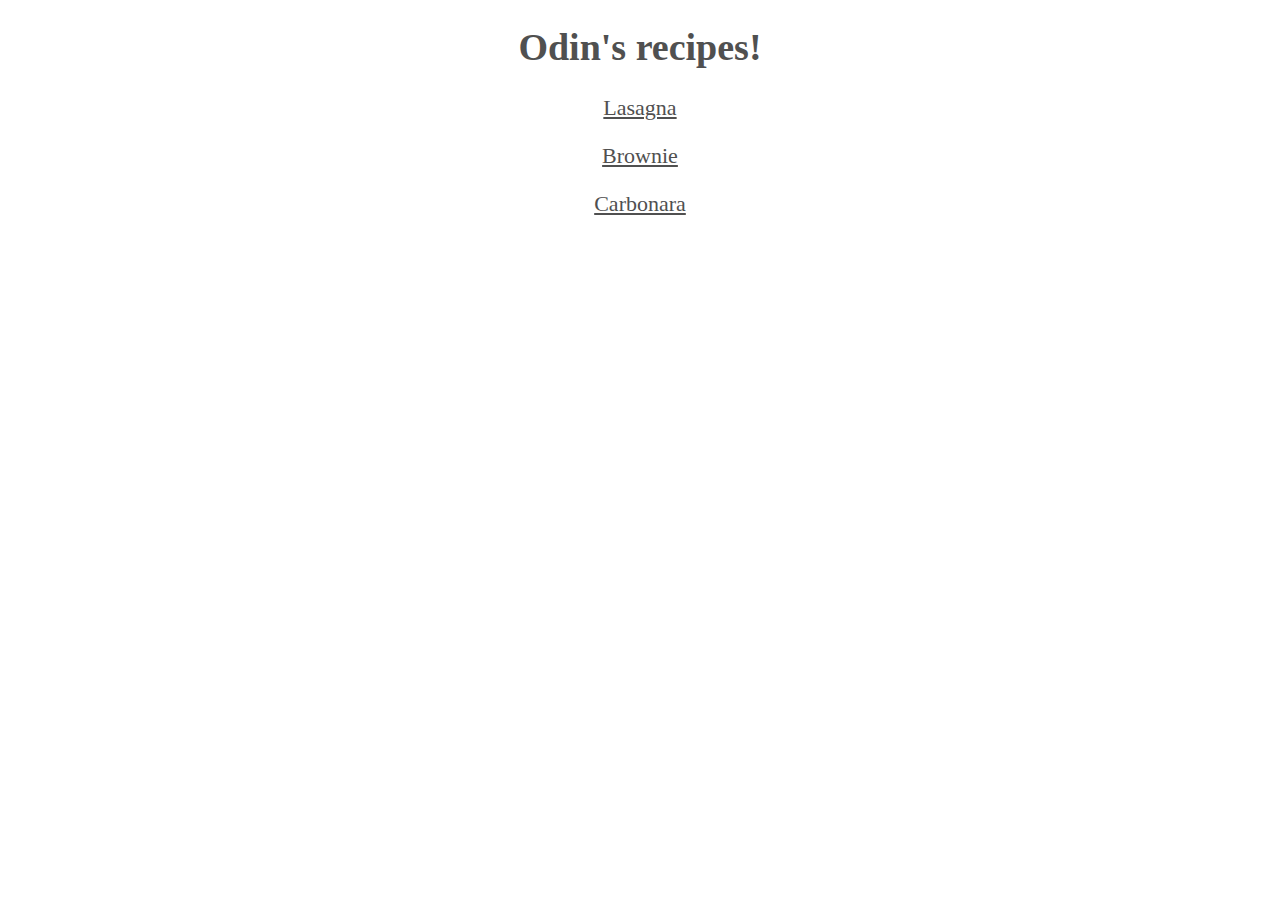
<file: index.html>
<!DOCTYPE html>

<html lang="en">
  <head>
    <title>Odin's Recipes!</title>
    <meta charset="utf-8"/>
    <link rel="stylesheet" href="style.css" />
  </head>

  <body>
    <h1>Odin's recipes!</h1>

    <p><a href="recipes/lasagna.html">Lasagna</a></p>
    <p><a href="recipes/brownie.html">Brownie</a></p>
    <p><a href="recipes/carbonara.html">Carbonara</a></p>
  </body>
</html>
</file>
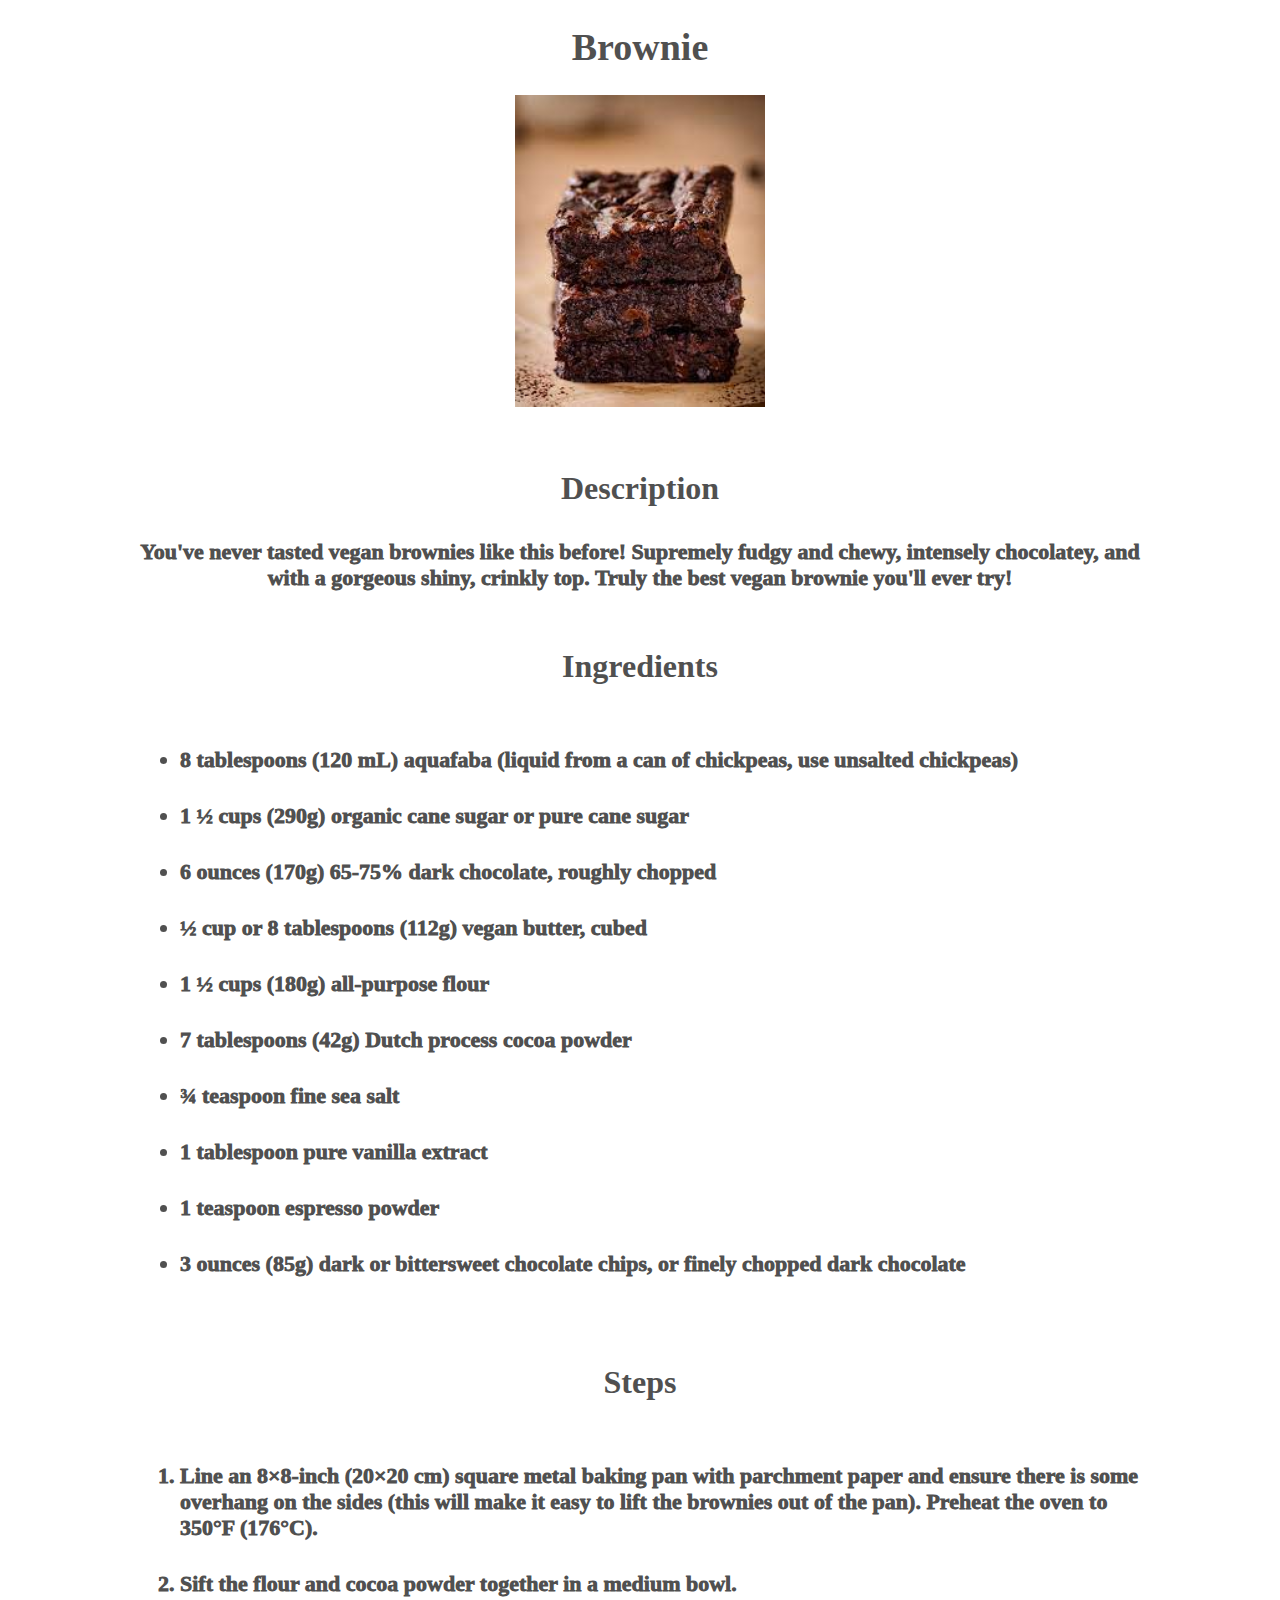
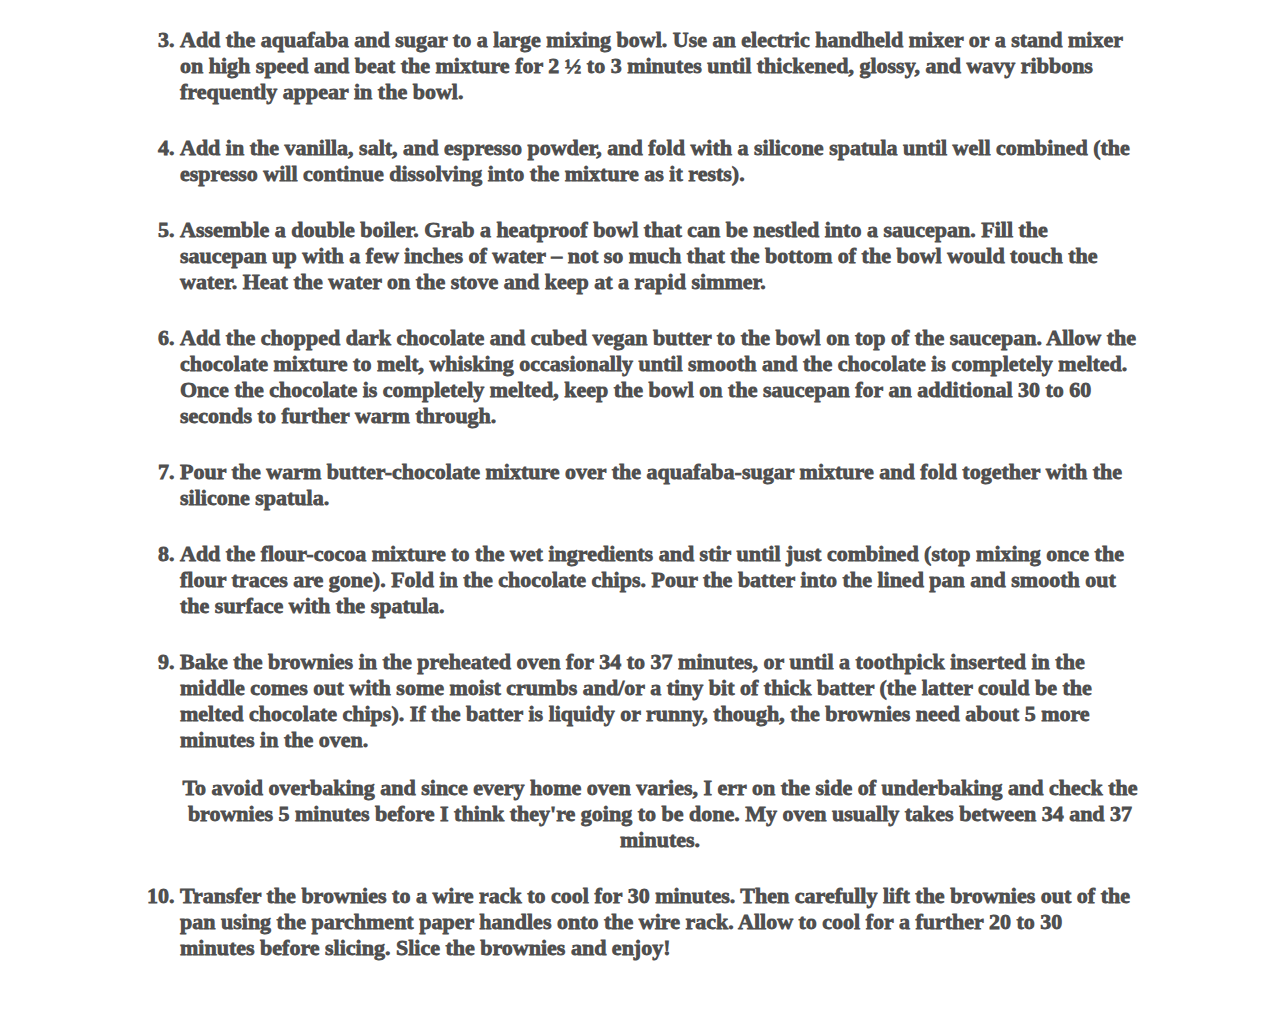
<file: recipes/brownie.html>
<!DOCTYPE html>

<html lang="en">
  <head>
    <title>Brownie</title>
    <meta charset="utf-8"/>
    <link rel="stylesheet" href="../style.css" />
  </head>

  <body>
    <h1>Brownie</h1>
    <img src="../images/brownie.jpg">

    <div class="title">
      <h3>Description</h3>

      <div class="text">You've never tasted vegan brownies like this before! Supremely fudgy and chewy, intensely chocolatey, and with a gorgeous shiny, crinkly top. Truly the best vegan brownie you'll ever try! </div>
    </div>

    <div class="title">
      <h3>Ingredients</h3>

      <div class="ulist">
        <ul>
          <li>8 tablespoons (120 mL) aquafaba (liquid from a can of chickpeas, use unsalted chickpeas)</li>
          <li>1 ½ cups (290g) organic cane sugar or pure cane sugar</li>
          <li>6 ounces (170g) 65-75% dark chocolate, roughly chopped</li>
          <li>½ cup or 8 tablespoons (112g) vegan butter, cubed</li>
          <li>1 ½ cups (180g) all-purpose flour</li>
          <li>7 tablespoons (42g) Dutch process cocoa powder</li>
          <li>¾ teaspoon fine sea salt</li>
          <li>1 tablespoon pure vanilla extract</li>
          <li>1 teaspoon espresso powder</li>
          <li>3 ounces (85g) dark or bittersweet chocolate chips, or finely chopped dark chocolate</li>
        </ul>
      </div>
    </div>


    <div class="title">
      <h3>Steps</h3>
  
      <div class="olist">
        <ol>
          <li>Line an 8×8-inch (20×20 cm) square metal baking pan with parchment paper and ensure there is some overhang on the sides (this will make it easy to lift the brownies out of the pan). Preheat the oven to 350°F (176°C).</li>
          <li>Sift the flour and cocoa powder together in a medium bowl.</li>
          <li>Add the aquafaba and sugar to a large mixing bowl. Use an electric handheld mixer or a stand mixer on high speed and beat the mixture for 2 ½ to 3 minutes until thickened, glossy, and wavy ribbons frequently appear in the bowl.</li>
          <li>Add in the vanilla, salt, and espresso powder, and fold with a silicone spatula until well combined (the espresso will continue dissolving into the mixture as it rests).</li>
          <li>Assemble a double boiler. Grab a heatproof bowl that can be nestled into a saucepan. Fill the saucepan up with a few inches of water – not so much that the bottom of the bowl would touch the water. Heat the water on the stove and keep at a rapid simmer.</li>
          <li>Add the chopped dark chocolate and cubed vegan butter to the bowl on top of the saucepan. Allow the chocolate mixture to melt, whisking occasionally until smooth and the chocolate is completely melted. Once the chocolate is completely melted, keep the bowl on the saucepan for an additional 30 to 60 seconds to further warm through.</li>
          <li>Pour the warm butter-chocolate mixture over the aquafaba-sugar mixture and fold together with the silicone spatula.</li>
          <li>Add the flour-cocoa mixture to the wet ingredients and stir until just combined (stop mixing once the flour traces are gone). Fold in the chocolate chips. Pour the batter into the lined pan and smooth out the surface with the spatula.</li>
          <li>Bake the brownies in the preheated oven for 34 to 37 minutes, or until a toothpick inserted in the middle comes out with some moist crumbs and/or a tiny bit of thick batter (the latter could be the melted chocolate chips). If the batter is liquidy or runny, though, the brownies need about 5 more minutes in the oven.
          <p>To avoid overbaking and since every home oven varies, I err on the side of underbaking and check the brownies 5 minutes before I think they're going to be done. My oven usually takes between 34 and 37 minutes.</p></li>
          <li>Transfer the brownies to a wire rack to cool for 30 minutes. Then carefully lift the brownies out of the pan using the parchment paper handles onto the wire rack. Allow to cool for a further 20 to 30 minutes before slicing. Slice the brownies and enjoy!</li>
        </ol>
      </div>
    </div>
  </body>
</html>
</file>
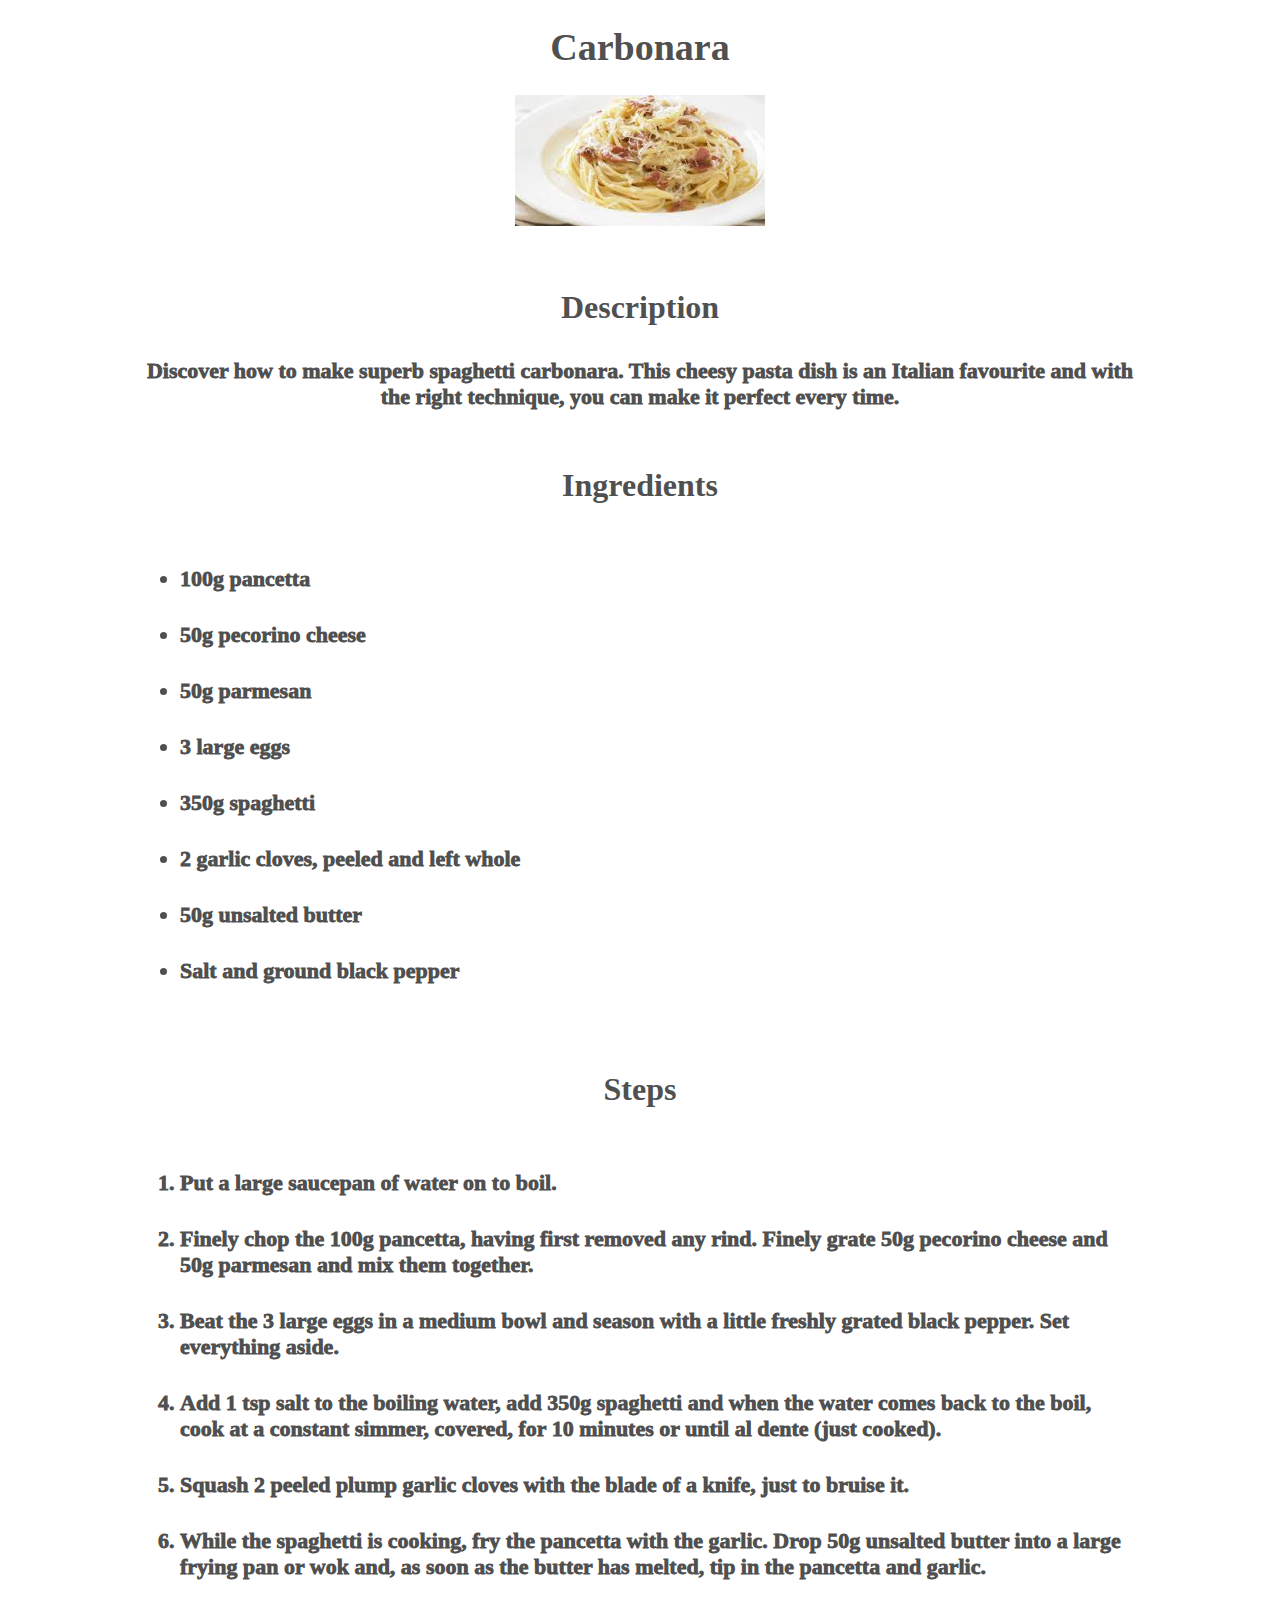
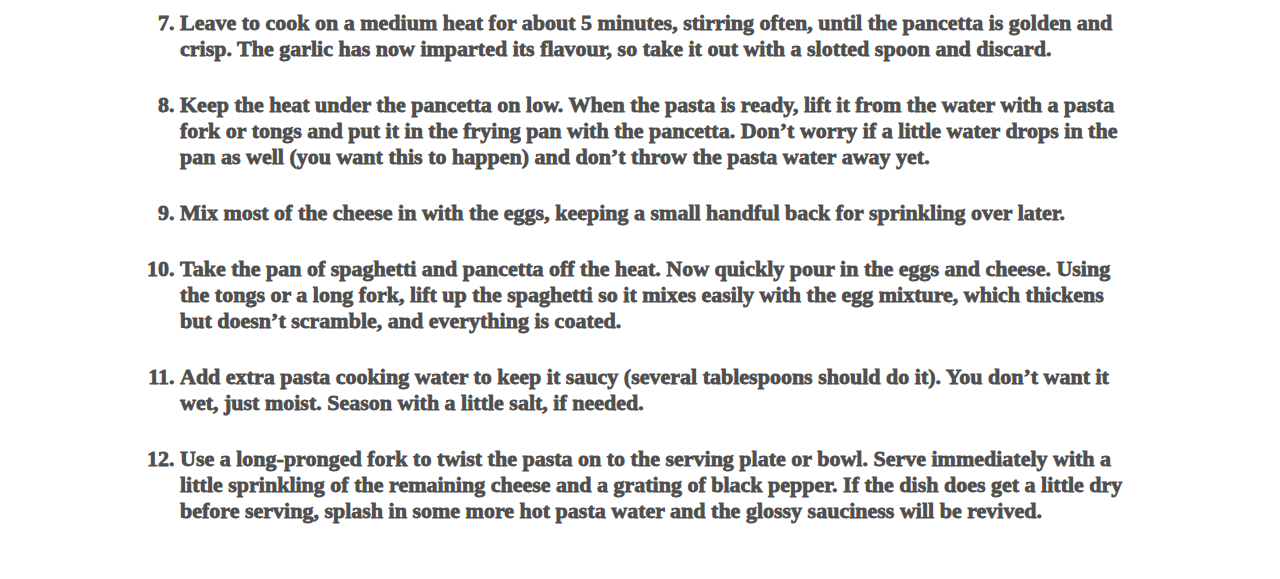
<file: recipes/carbonara.html>
<!DOCTYPE html>

<html lang="en">
  <head>
    <title>Carbonara</title>
    <meta charset="utf-8"/>
    <link rel="stylesheet" href="../style.css" />
  </head>

  <body>
    <h1>Carbonara</h1>
    <img src="../images/carbonara.jpg">

    <div class="title">
      <h3>Description</h3>
      <div class="text">Discover how to make superb spaghetti carbonara. This cheesy pasta dish is an Italian favourite and with the right technique, you can make it perfect every time.</div>
    </div>

    <div class="title">
      <h3>Ingredients</h3>

      <div class="ulist">
        <ul>
          <li>100g pancetta</li>
          <li>50g pecorino cheese</li>
          <li>50g parmesan</li>
          <li>3 large eggs</li>
          <li>350g spaghetti</li>
          <li>2 garlic cloves, peeled and left whole</li>
          <li>50g unsalted butter</li>
          <li>Salt and ground black pepper</li>
        </ul>
      </div>
    </div>

    <div class="title">
      <h3>Steps</h3>

      <div class="olist">
        <ol>
          <li>Put a large saucepan of water on to boil.</li>
          <li>Finely chop the 100g pancetta, having first removed any rind. Finely grate 50g pecorino cheese and 50g parmesan and mix them together.</li>
          <li>Beat the 3 large eggs in a medium bowl and season with a little freshly grated black pepper. Set everything aside.</li>
          <li>Add 1 tsp salt to the boiling water, add 350g spaghetti and when the water comes back to the boil, cook at a constant simmer, covered, for 10 minutes or until al dente (just cooked).</li>
          <li>Squash 2 peeled plump garlic cloves with the blade of a knife, just to bruise it.</li>
          <li>While the spaghetti is cooking, fry the pancetta with the garlic. Drop 50g unsalted butter into a large frying pan or wok and, as soon as the butter has melted, tip in the pancetta and garlic.</li>
          <li>Leave to cook on a medium heat for about 5 minutes, stirring often, until the pancetta is golden and crisp. The garlic has now imparted its flavour, so take it out with a slotted spoon and discard.</li>
          <li>Keep the heat under the pancetta on low. When the pasta is ready, lift it from the water with a pasta fork or tongs and put it in the frying pan with the pancetta. Don’t worry if a little water drops in the pan as well (you want this to happen) and don’t throw the pasta water away yet.</li>
          <li>Mix most of the cheese in with the eggs, keeping a small handful back for sprinkling over later.</li>
          <li>Take the pan of spaghetti and pancetta off the heat. Now quickly pour in the eggs and cheese. Using the tongs or a long fork, lift up the spaghetti so it mixes easily with the egg mixture, which thickens but doesn’t scramble, and everything is coated.</li>
          <li>Add extra pasta cooking water to keep it saucy (several tablespoons should do it). You don’t want it wet, just moist. Season with a little salt, if needed.</li>
          <li>Use a long-pronged fork to twist the pasta on to the serving plate or bowl. Serve immediately with a little sprinkling of the remaining cheese and a grating of black pepper. If the dish does get a little dry before serving, splash in some more hot pasta water and the glossy sauciness will be revived.</li>
        </ol>
      </div>
    </div>
  </body>
</html>
</file>
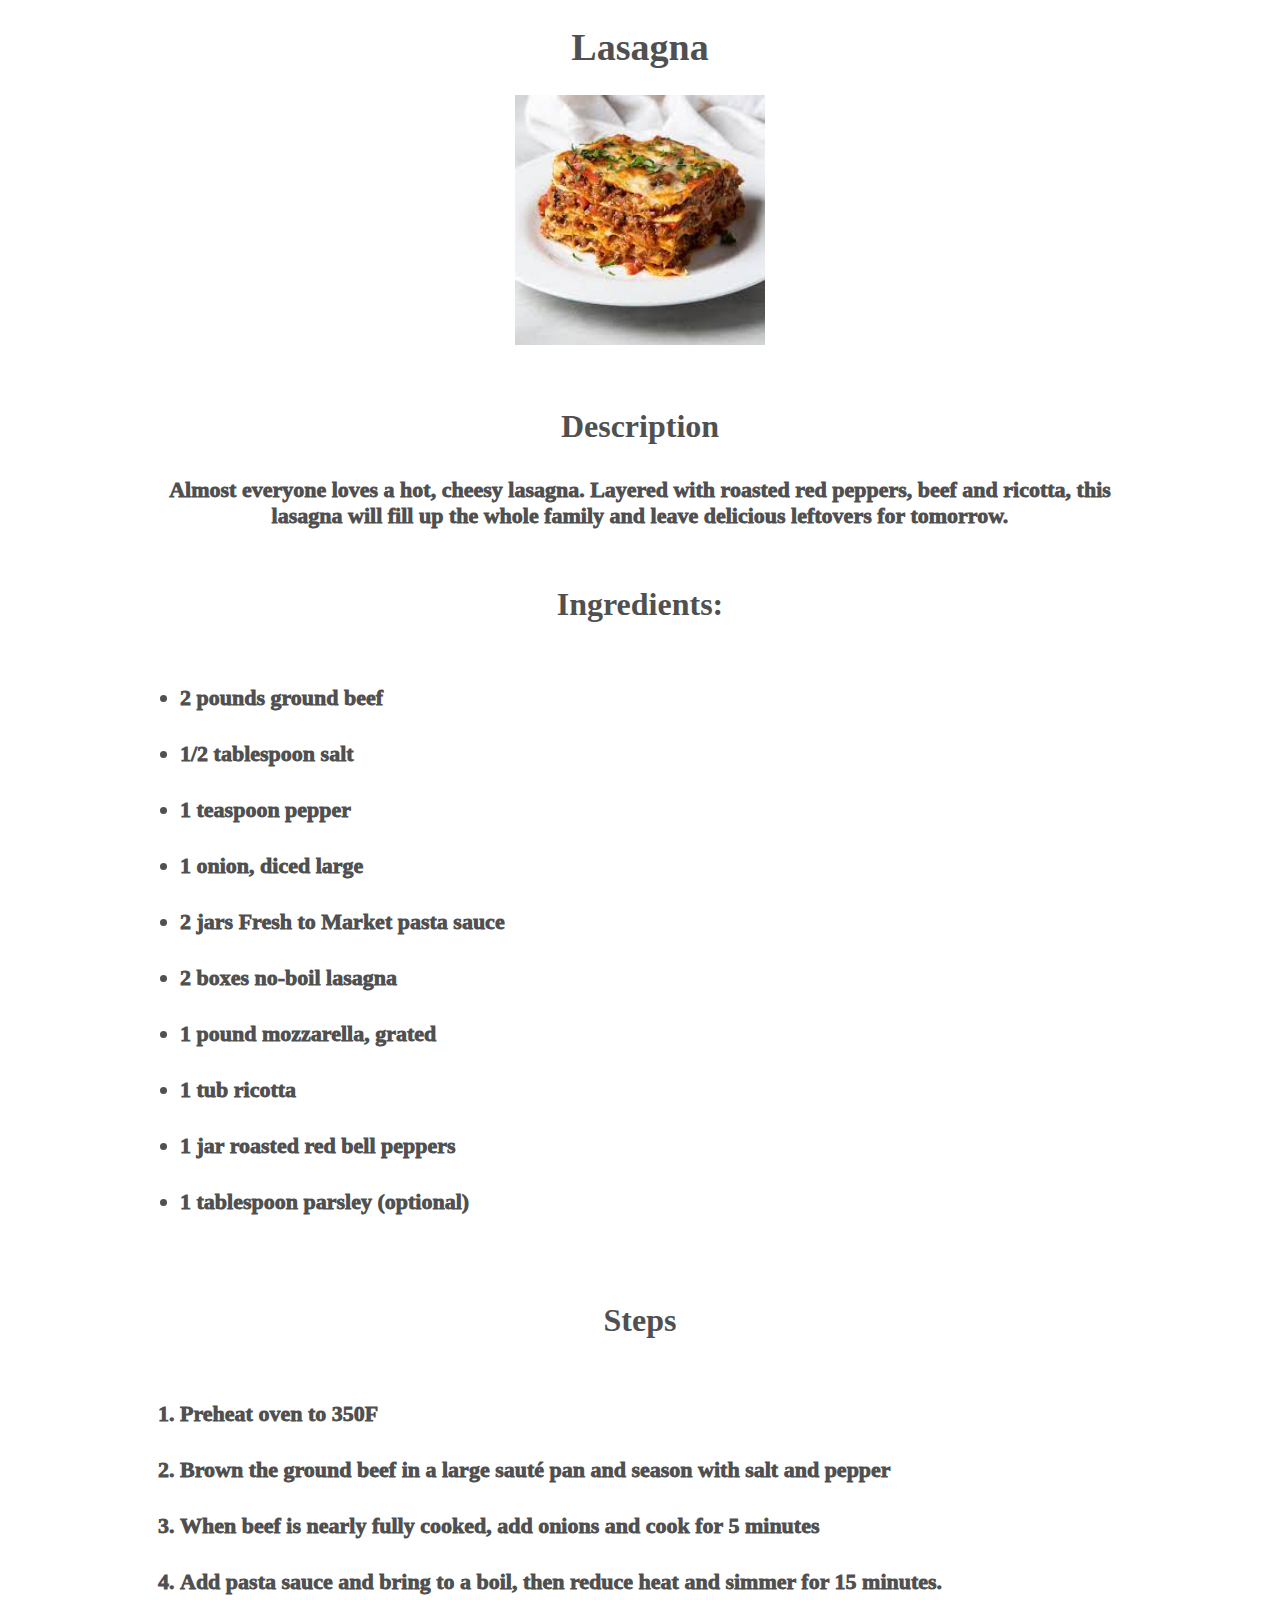
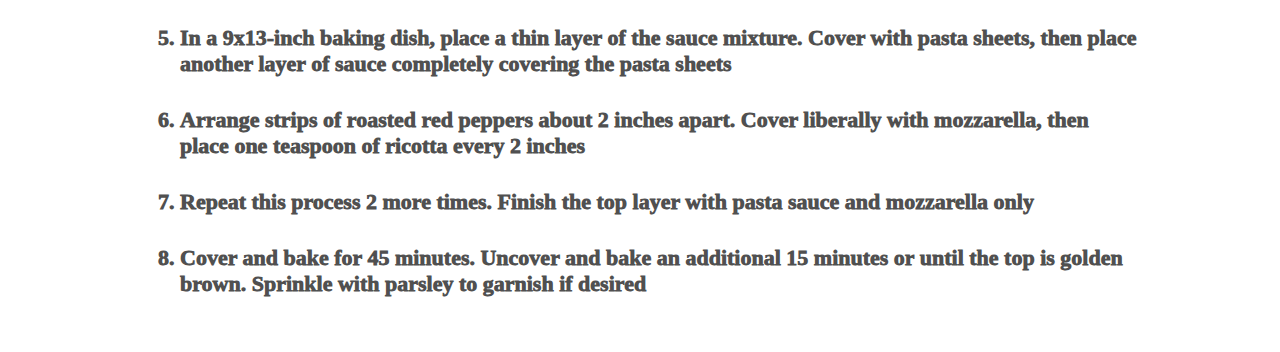
<file: recipes/lasagna.html>
<!DOCTYPE html>

<html lang="en">
  <head>
    <title>Lasagna</title>
    <meta charset="utf-8"/>
    <link rel="stylesheet" href="../style.css" />
  </head>

  <body>
    <h1>Lasagna</h1>
    <img src="../images/lasagna.jpg">

    <div class="title">
      <h3>Description</h3>
    
      <div class="text">Almost everyone loves a hot, cheesy lasagna. Layered with roasted red peppers, beef and ricotta, this lasagna will fill up the whole family and leave delicious leftovers for tomorrow.</div>
    </div>

    <div class="title">
      <h3>Ingredients:</h3>

      <div class="ulist">
        <ul>
          <li>2 pounds ground beef</li>
          <li>1/2 tablespoon salt</li>
          <li>1 teaspoon pepper</li>
          <li>1 onion, diced large</li>
          <li>2 jars Fresh to Market pasta sauce</li>
          <li>2 boxes no-boil lasagna</li>
          <li>1 pound mozzarella, grated</li>
          <li>1 tub ricotta</li>
          <li>1 jar roasted red  bell peppers</li>
          <li>1 tablespoon parsley (optional)</li>
        </ul>
      </div>
    </div>

    <div class="title">
      <h3>Steps</h3>

      <div class="olist">
        <ol>
          <li>Preheat oven to 350F</li>
          <li>Brown the ground beef in a large sauté pan and season with salt and pepper</li>
          <li>When beef is nearly fully cooked, add onions and cook for 5 minutes</li>
          <li>Add pasta sauce and bring to a boil, then reduce heat and simmer for 15 minutes.</li>
          <li>In a 9x13-inch baking dish, place a thin layer of the sauce mixture. Cover with pasta sheets, then place another layer of sauce completely covering the pasta sheets</li>
          <li>Arrange strips of roasted red peppers about 2 inches apart. Cover liberally with mozzarella, then place one teaspoon of ricotta every 2 inches</li>
          <li>Repeat this process 2 more times. Finish the top layer with pasta sauce and mozzarella only</li>
          <li>Cover and bake for 45 minutes. Uncover and bake an additional 15 minutes or until the top is golden brown. Sprinkle with parsley to garnish if desired</li>
        </ol>
      </div>
    </div>
  </body>
</html>
</file>
<file: style.css>
/* style.css */

* {
  color: rgb(80, 80, 80);
  background-color:white;
  font-family: "Times New Roman", sans-serif;
  font-size: 22px;
  box-sizing: border-box;
  text-align: center;
}

h1 {
  font-size: 38px;
}

h3 {
  font-size: 32px;
}

.title {
  font-weight: 1000;
  display: flex;
  flex-direction: column;
  width: 1000px;
  margin: auto;
  margin-top: 25px;
  margin-bottom: 25px;
}

.ulist {
}

.olist {
}

li {
  text-align: left;
  margin-top: 30px;
  margin-bottom: 30px;
}

img {
  height: auto;
  width: 250px;
}
</file>
